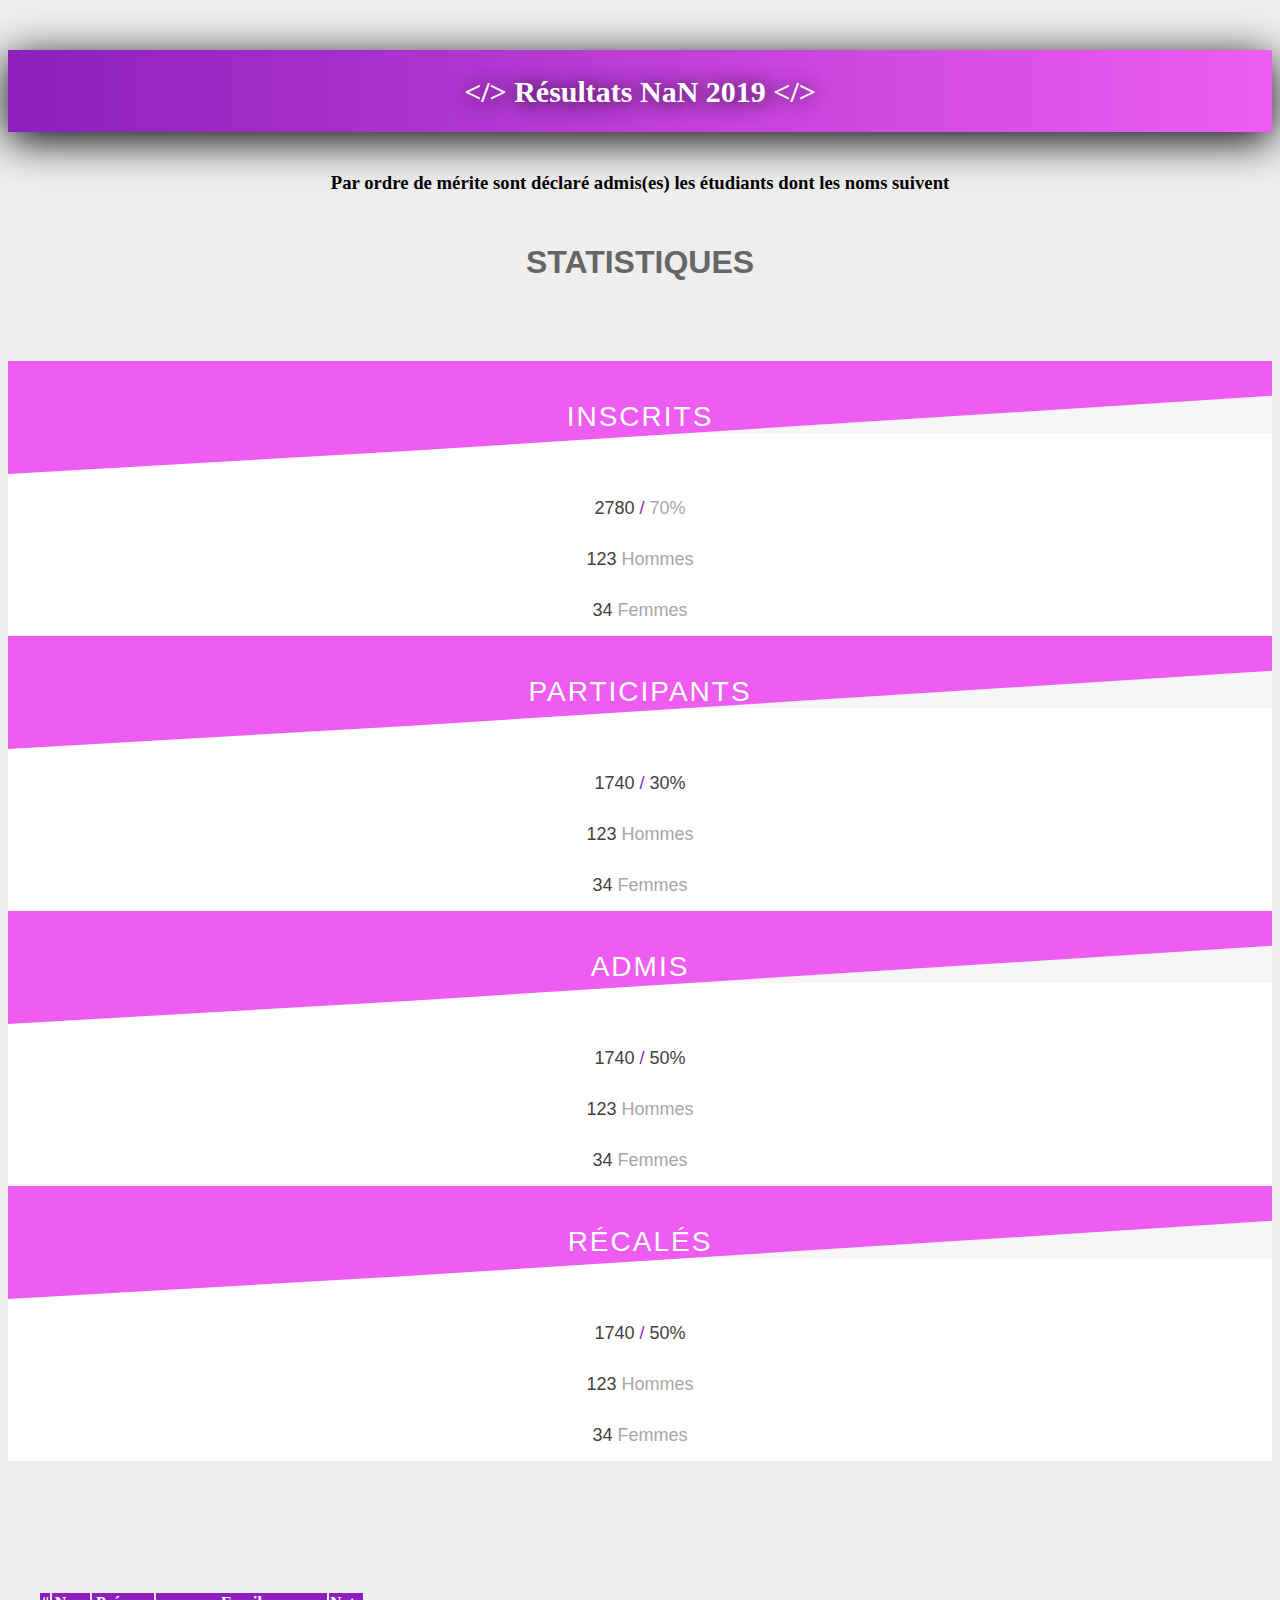
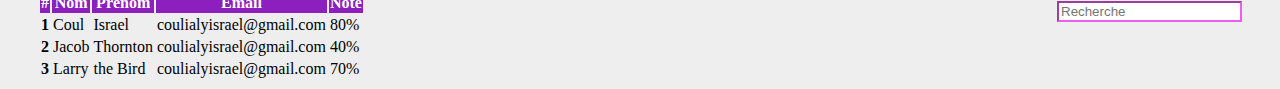
<file: result/index.html>
<!DOCTYPE html>
<html>
<head>
    <meta charset="utf-8" />
    <meta http-equiv="X-UA-Compatible" content="IE=edge">
    <title>Resultats - Admis</title>
    <meta name="viewport" content="width=device-width, initial-scale=1">
    <link rel="stylesheet" href="https://stackpath.bootstrapcdn.com/bootstrap/4.1.3/css/bootstrap.min.css" integrity="sha384-MCw98/SFnGE8fJT3GXwEOngsV7Zt27NXFoaoApmYm81iuXoPkFOJwJ8ERdknLPMO" crossorigin="anonymous">
    <link rel="stylesheet" href="main.css">
    
    
</head>
<body>
    <div class="container-fluid">
        
        <div class="titre">
            <h1 class="titre">&lt;/&gt; Résultats NaN 2019 &lt;/&gt;</h1>
        </div>
        
        <div class="sub">
            <h3 class="sub">
                Par ordre de mérite sont déclaré admis(es) les étudiants dont les noms suivent
            </h3>
        </div>


        <div id="generic_price_table">   
            <section>
                    <div class="container">
                        <div class="row">
                            <div class="col-md-12">
                                <!--PRICE HEADING START-->
                                <div class="price-heading clearfix">
                                    <h1>STATISTIQUES</h1>
                                </div>
                                <!--//PRICE HEADING END-->
                            </div>
                        </div>
                    </div>
                    <div class="container">
                        
                        <!--BLOCK ROW START-->
                        <div class="row">
            
                            <div class="col-md-3">
                            
                                    <div class="generic_content active clearfix">
                                        
                                        <!--HEAD PRICE DETAIL START-->
                                        <div class="generic_head_price clearfix">
                                        
                                            <!--HEAD CONTENT START-->
                                            <div class="generic_head_content clearfix">
                                            
                                                <!--HEAD START-->
                                                <div class="head_bg"></div>
                                                <div class="head">
                                                    <span>Inscrits</span>
                                                </div>
                                                <!--//HEAD END-->
                                                
                                            </div>
                                           
                                            
                                        </div>                            
                                        
                                        <div class="generic_feature_list">
                                            <ul>
                                                <li><span>2780 <span style="color:rgb(140, 31, 190)">/</span></span> 70%</li>
                                                <li><span>123</span> Hommes</li>
                                                <li><span>34</span> Femmes</li>
                                            </ul>
                                        </div>
                                        
                                    </div>
                                    <!--//PRICE CONTENT END-->
                                        
                                </div>
            
                                <div class="col-md-3">
                            
                                        <!--PRICE CONTENT START-->
                                        <div class="generic_content active clearfix">
                                            
                                            <!--HEAD PRICE DETAIL START-->
                                            <div class="generic_head_price clearfix">
                                            
                                                <!--HEAD CONTENT START-->
                                                <div class="generic_head_content clearfix">
                                                
                                                    <!--HEAD START-->
                                                    <div class="head_bg"></div>
                                                    <div class="head">
                                                        <span>Participants</span>
                                                    </div>
                                                    <!--//HEAD END-->
                                                    
                                                </div>
                                               
                                                
                                            </div>                            
                                            <!--//HEAD PRICE DETAIL END-->
                                            
                                            <!--FEATURE LIST START-->
                                            <div class="generic_feature_list">
                                                <ul>
                                                    <li><span>1740 <span style="color:rgb(140, 31, 190)">/</span> 30%</span></li>
                                                    <li><span>123</span> Hommes</li>
                                                    <li><span>34</span> Femmes</li>
                                                </ul>
                                            </div>
                                            
                                        </div>
                                        <!--//PRICE CONTENT END-->
                                            
                                    </div>
            
                                    <div class="col-md-3 pad">
                            
                                            <!--PRICE CONTENT START-->
                                            <div class="generic_content active clearfix">
                                                
                                                <!--HEAD PRICE DETAIL START-->
                                                <div class="generic_head_price clearfix">
                                                
                                                    <!--HEAD CONTENT START-->
                                                    <div class="generic_head_content clearfix">
                                                    
                                                        <!--HEAD START-->
                                                        <div class="head_bg"></div>
                                                        <div class="head">
                                                            <span>Admis</span>
                                                        </div>
                                                        <!--//HEAD END-->
                                                        
                                                    </div>
                                                    
                                                </div>                            
                                                <!--//HEAD PRICE DETAIL END-->
                                                
                                                <!--FEATURE LIST START-->
                                                <div class="generic_feature_list">
                                                    <ul>
                                                        <li><span>1740 <span style="color:rgb(140, 31, 190)">/</span> 50%</span></li>
                                                        <li><span>123</span> Hommes</li>
                                                        <li><span>34</span> Femmes</li>
                                                    </ul>
                                                </div>
                                                
                                            </div>
                                            <!--//PRICE CONTENT END-->
                                                
                                        </div>
            
                                        <div class="col-md-3 rec">
                            
                                                <!--PRICE CONTENT START-->
                                                <div class="generic_content active clearfix">
                                                    
                                                    <!--HEAD PRICE DETAIL START-->
                                                    <div class="generic_head_price clearfix">
                                                    
                                                        <!--HEAD CONTENT START-->
                                                        <div class="generic_head_content clearfix">
                                                        
                                                            <!--HEAD START-->
                                                            <div class="head_bg"></div>
                                                            <div class="head">
                                                                <span>Récalés</span>
                                                            </div>
                                                            <!--//HEAD END-->
                                                            
                                                        </div>
                                                        
                                                    </div>                            
                                                    <!--//HEAD PRICE DETAIL END-->
                                                    
                                                    <!--FEATURE LIST START-->
                                                    <div class="generic_feature_list">
                                                        <ul>
                                                            <li><span>1740 <span style="color:rgb(140, 31, 190)">/</span> 50%</span></li>
                                                            <li><span>123</span> Hommes</li>
                                                            <li><span>34</span> Femmes</li>
                                                        </ul>
                                                    </div>
                                                    
                                                </div>
                                                <!--//PRICE CONTENT END-->
                                                    
                                            </div>
                            
                                    
                                    
                                </div>
                                <!--//PRICE CONTENT END-->
                                    
                            </div>
                        </div>	



        <div class="search">
            <input placeholder="Recherche" align="right" class="animated-search-filter search">
        </div>
        
        <div class="tab">
            <table class="table table-sm">
                <thead>
                    <tr class="tr">
                        <th scope="col">#</th>
                        <th scope="col">Nom</th>
                        <th scope="col">Prénom</th>
                        <th scope="col">Email</th>
                        <th scope="col">Note</th>
                    </tr>
                </thead>
                <tbody >
                    <tr>
                        <th scope="row">1</th>
                        <td>Coul</td>
                        <td>Israel</td>
                        <td>coulialyisrael@gmail.com</td>
                        <td>80%</td>
                    </tr>
                    <tr>
                        <th scope="row">2</th>
                        <td>Jacob</td>
                        <td>Thornton</td>
                        <td>coulialyisrael@gmail.com</td>
                        <td>40%</td>
                    </tr>
                    <tr>
                        <th scope="row">3</th>
                        <td>Larry</td>
                        <td>the Bird</td>
                        <td>coulialyisrael@gmail.com</td>
                        <td>70%</td>
                    </tr>
                </tbody>
            </table>      
        </div> 
    </div>
    
    
    
    <script src="https://code.jquery.com/jquery-3.3.1.slim.min.js" integrity="sha384-q8i/X+965DzO0rT7abK41JStQIAqVgRVzpbzo5smXKp4YfRvH+8abtTE1Pi6jizo" crossorigin="anonymous"></script>
    <script src="https://cdnjs.cloudflare.com/ajax/libs/popper.js/1.14.3/umd/popper.min.js" integrity="sha384-ZMP7rVo3mIykV+2+9J3UJ46jBk0WLaUAdn689aCwoqbBJiSnjAK/l8WvCWPIPm49" crossorigin="anonymous"></script>
    <script src="https://stackpath.bootstrapcdn.com/bootstrap/4.1.3/js/bootstrap.min.js" integrity="sha384-ChfqqxuZUCnJSK3+MXmPNIyE6ZbWh2IMqE241rYiqJxyMiZ6OW/JmZQ5stwEULTy" crossorigin="anonymous"></script>
    
    <script src="filter/filter.js"></script>
    
</body>
</html>
</file>
<file: result/main.css>
div.tab{
    margin-top: 100px;
    padding-left: 30px;
    padding-right: 30px;
}

tr.tr{
    background-color: rgb(140, 31, 190);
    color: white;
}

div.pad{
}

div.rec{
}

div.sub{
    margin-top: 40px;
}

div.titre{
    margin-top: 50px;
    background-image: linear-gradient(to right, rgb(140, 31, 190) , #ef5cf1);
    text-align: center;
    padding-top: 5px;
    padding-bottom: 3px;
    height: 100%;
    width: 2114px;
    color: white;
    box-shadow: 0px 8px 43px black;
}

@media screen and (max-width: 2114px) {
    h3.sub{
        text-align: center;
        margin-top: 20px;
        margin-left: 25px;
        margin-right: 25px;
    }
    h1.titre{
        text-align: center;
        text-shadow: 2px 1px 20px black;
        font-size: 30px;
    }
    div.titre{
        margin-top: 50px;
        background-color: rgb(140, 31, 190);
        text-align: center;
        padding-top: 5px;
        padding-bottom: 3px;
        height: 100%;
        max-width: 2114px;
        width: auto;
        color: white;
        box-shadow: 0px 8px 43px black;
    }
}

@media screen and (max-width: 320px) {
    h3.sub{
        text-align: center;
        margin-top: 20px;
        margin-left: 25px;
        padding-right: 25px;
    }
    h1.titre{
        text-align: center;
        text-shadow: 2px 1px 20px black;
    }
    div.titre{
        margin-top: 50px;
        background-color: rgb(140, 31, 190);
        text-align: center;
        padding-top: 5px;
        padding-bottom: 3px;
        height: 100%;
        max-width: auto;
        width: 320px;
        color: white;
        box-shadow: 0px 8px 43px black;
    }
    div.search{
        align-items: center;
        float: right;
        margin-top: 60px;
        margin-right: 300px;
    }
}

div.search{
    align-items: center;
    float: right;
    margin-top: 60px;
    margin-right: 30px;
}

input{
    border-color: #ef5cf1;
}

div.row{
    padding-bottom: 30px;
}

/* ======================== */
/*   Syed Sahar Ali Raza   	*/
/* ========================	*/
@import url(https://fonts.googleapis.com/css?family=Lato:400,100,100italic,300,300italic,400italic,700italic,700,900italic,900);
@import url(https://fonts.googleapis.com/css?family=Raleway:400,100,200,300,500,600,700,800,900);
@import url(https://fonts.googleapis.com/css?family=Raleway:400,100,200,300,500,600,700,800,900);
body{background-color:#eee;}

#generic_price_table{
	background-color: #f0eded;
}

/*PRICE COLOR CODE START*/
#generic_price_table .generic_content{
	background-color: #fff;
}

#generic_price_table .generic_content .generic_head_price{
	background-color: #f6f6f6;
}

#generic_price_table .generic_content .generic_head_price .generic_head_content .head_bg{
	border-color: #e4e4e4 rgba(0, 0, 0, 0) rgba(0, 0, 0, 0) #e4e4e4;
}

#generic_price_table .generic_content .generic_head_price .generic_head_content .head span{
	color: #525252;
}

#generic_price_table .generic_content .generic_head_price .generic_price_tag .price .sign{
    color: #414141;
}

#generic_price_table .generic_content .generic_head_price .generic_price_tag .price .currency{
    color: #414141;
}

#generic_price_table .generic_content .generic_head_price .generic_price_tag .price .cent{
    color: #414141;
}

#generic_price_table .generic_content .generic_head_price .generic_price_tag .month{
    color: #414141;
}

#generic_price_table .generic_content .generic_feature_list ul li{	
	color: #a7a7a7;
}

#generic_price_table .generic_content .generic_feature_list ul li span{
	color: #414141;
}
#generic_price_table .generic_content .generic_feature_list ul li:hover{
	background-color: #E4E4E4;
	border-left: 5px solid #ef5cf1;
}

#generic_price_table .generic_content .generic_price_btn a{
	border: 1px solid #ef5cf1; 
    color: #ef5cf1;
} 

#generic_price_table .generic_content.active .generic_head_price .generic_head_content .head_bg,
#generic_price_table .generic_content:hover .generic_head_price .generic_head_content .head_bg{
	border-color: #ef5cf1 rgba(0, 0, 0, 0) rgba(0, 0, 0, 0) #ef5cf1;
	color: #fff;
}

#generic_price_table .generic_content:hover .generic_head_price .generic_head_content .head span,
#generic_price_table .generic_content.active .generic_head_price .generic_head_content .head span{
	color: #fff;
}

#generic_price_table .generic_content:hover .generic_price_btn a,
#generic_price_table .generic_content.active .generic_price_btn a{
	background-color: rgb(140, 31, 190);
	color: #fff;
} 
#generic_price_table{
	margin: 50px 0 50px 0;
    font-family: 'Raleway', sans-serif;
}
.row .table{
    padding: 28px 0;
}

/*PRICE BODY CODE START*/

#generic_price_table .generic_content{
	overflow: hidden;
	position: relative;
	text-align: center;
}

#generic_price_table .generic_content .generic_head_price {
	margin: 0 0 20px 0;
}

#generic_price_table .generic_content .generic_head_price .generic_head_content{
	margin: 0 0 50px 0;
}

#generic_price_table .generic_content .generic_head_price .generic_head_content .head_bg{
    border-style: solid;
    border-width: 90px 1411px 23px 399px;
	position: absolute;
}

#generic_price_table .generic_content .generic_head_price .generic_head_content .head{
	padding-top: 40px;
	position: relative;
	z-index: 1;
}

#generic_price_table .generic_content .generic_head_price .generic_head_content .head span{
    font-family: "Raleway",sans-serif;
    font-size: 28px;
    font-weight: 400;
    letter-spacing: 2px;
    margin: 0;
    padding: 0;
    text-transform: uppercase;
}

#generic_price_table .generic_content .generic_head_price .generic_price_tag{
	padding: 0 0 20px;
}

#generic_price_table .generic_content .generic_head_price .generic_price_tag .price{
	display: block;
}

#generic_price_table .generic_content .generic_head_price .generic_price_tag .price .sign{
    display: inline-block;
    font-family: "Lato",sans-serif;
    font-size: 28px;
    font-weight: 400;
    vertical-align: middle;
}

#generic_price_table .generic_content .generic_head_price .generic_price_tag .price .currency{
    font-family: "Lato",sans-serif;
    font-size: 60px;
    font-weight: 300;
    letter-spacing: -2px;
    line-height: 60px;
    padding: 0;
    vertical-align: middle;
}

#generic_price_table .generic_content .generic_head_price .generic_price_tag .price .cent{
    display: inline-block;
    font-family: "Lato",sans-serif;
    font-size: 24px;
    font-weight: 400;
    vertical-align: bottom;
}

#generic_price_table .generic_content .generic_head_price .generic_price_tag .month{
    font-family: "Lato",sans-serif;
    font-size: 18px;
    font-weight: 400;
    letter-spacing: 3px;
    vertical-align: bottom;
}

#generic_price_table .generic_content .generic_feature_list ul{
	list-style: none;
	padding: 0;
	margin: 0;
}

#generic_price_table .generic_content .generic_feature_list ul li{
	font-family: "Lato",sans-serif;
	font-size: 18px;
	padding: 15px 0;
	transition: all 0.3s ease-in-out 0s;
}
#generic_price_table .generic_content .generic_feature_list ul li:hover{
	transition: all 0.3s ease-in-out 0s;
	-moz-transition: all 0.3s ease-in-out 0s;
	-ms-transition: all 0.3s ease-in-out 0s;
	-o-transition: all 0.3s ease-in-out 0s;
	-webkit-transition: all 0.3s ease-in-out 0s;

}
#generic_price_table .generic_content .generic_feature_list ul li .fa{
	padding: 0 10px;
}
#generic_price_table .generic_content .generic_price_btn{
	margin: 20px 0 32px;
}

#generic_price_table .generic_content .generic_price_btn a{
    border-radius: 50px;
	-moz-border-radius: 50px;
	-ms-border-radius: 50px;
	-o-border-radius: 50px;
	-webkit-border-radius: 50px;
    display: inline-block;
    font-family: "Lato",sans-serif;
    font-size: 18px;
    outline: medium none;
    padding: 12px 30px;
    text-decoration: none;
    text-transform: uppercase;
}

#generic_price_table .generic_content,
#generic_price_table .generic_content:hover,
#generic_price_table .generic_content .generic_head_price .generic_head_content .head_bg,
#generic_price_table .generic_content:hover .generic_head_price .generic_head_content .head_bg,
#generic_price_table .generic_content .generic_head_price .generic_head_content .head h2,
#generic_price_table .generic_content:hover .generic_head_price .generic_head_content .head h2,
#generic_price_table .generic_content .price,
#generic_price_table .generic_content:hover .price,
#generic_price_table .generic_content .generic_price_btn a,
#generic_price_table .generic_content:hover .generic_price_btn a{
	transition: all 0.3s ease-in-out 0s;
	-moz-transition: all 0.3s ease-in-out 0s;
	-ms-transition: all 0.3s ease-in-out 0s;
	-o-transition: all 0.3s ease-in-out 0s;
	-webkit-transition: all 0.3s ease-in-out 0s;
} 
@media (max-width: 320px) {	
}

@media (max-width: 767px) {
	#generic_price_table .generic_content{
		margin-bottom:75px;
	}
}
@media (min-width: 768px) and (max-width: 991px) {
	#generic_price_table .col-md-3{
		float:left;
		width:50%;
	}
	
	#generic_price_table .col-md-4{
		float:left;
		width:50%;
	}
	
	#generic_price_table .generic_content{
		margin-bottom:75px;
	}
}
@media (min-width: 992px) and (max-width: 1199px) {
}
@media (min-width: 1200px) {
}
#generic_price_table_home{
	 font-family: 'Raleway', sans-serif;
}

.text-center h1,
.text-center h1 a{
	color: #7885CB;
	font-size: 30px;
	font-weight: 300;
	text-decoration: none;
}
.demo-pic{
	margin: 0 auto;
}
.demo-pic:hover{
	opacity: 0.7;
}

#generic_price_table_home ul{
	margin: 0 auto;
	padding: 0;
	list-style: none;
	display: table;
}
#generic_price_table_home li{
	float: left;
}
#generic_price_table_home li + li{
	margin-left: 10px;
	padding-bottom: 10px;
}
#generic_price_table_home li a{
	display: block;
	width: 50px;
	height: 50px;
	font-size: 0px;
}
#generic_price_table_home .blue{
	background: #3498DB;
	transition: all 0.3s ease-in-out 0s;
}
#generic_price_table_home .emerald{
	background: #ef5cf1;
	transition: all 0.3s ease-in-out 0s;
}
#generic_price_table_home .grey{
	background: #7F8C8D;
	transition: all 0.3s ease-in-out 0s;
}
#generic_price_table_home .midnight{
	background: #34495E;
	transition: all 0.3s ease-in-out 0s;
}
#generic_price_table_home .orange{
	background: #E67E22;
	transition: all 0.3s ease-in-out 0s;
}
#generic_price_table_home .purple{
	background: #9B59B6;
	transition: all 0.3s ease-in-out 0s;
}
#generic_price_table_home .red{
	background: #E74C3C;
	transition:all 0.3s ease-in-out 0s;
}
#generic_price_table_home .turquoise{
	background: #1ABC9C;
	transition: all 0.3s ease-in-out 0s;
}

#generic_price_table_home .blue:hover,
#generic_price_table_home .emerald:hover,
#generic_price_table_home .grey:hover,
#generic_price_table_home .midnight:hover,
#generic_price_table_home .orange:hover,
#generic_price_table_home .purple:hover,
#generic_price_table_home .red:hover,
#generic_price_table_home .turquoise:hover{
	border-bottom-left-radius: 50px;
    border-bottom-right-radius: 50px;
    border-top-left-radius: 50px;
    border-top-right-radius: 50px;
	transition: all 0.3s ease-in-out 0s;
}
#generic_price_table_home .divider{
	border-bottom: 1px solid #ddd;
	margin-bottom: 20px;
	padding: 20px;
}
#generic_price_table_home .divider span{
	width: 100%;
	display: table;
	height: 2px;
	background: #ddd;
	margin: 50px auto;
	line-height: 2px;
}
#generic_price_table_home .itemname{
	text-align: center;
	font-size: 50px ;
	padding: 50px 0 20px ;
	border-bottom: 1px solid #ddd;
	margin-bottom: 40px;
	text-decoration: none;
    font-weight: 300;
}
#generic_price_table_home .itemnametext{
    text-align: center;
    font-size: 20px;
    padding-top: 5px;
    text-transform: uppercase;
    display: inline-block;
}
#generic_price_table_home .footer{
	padding:40px 0;
}

.price-heading{
    text-align: center;
}
.price-heading h1{
	color: #666;
	margin: 0;
	padding: 0 0 50px 0;
}
.demo-button {
    background-color: #333333;
    color: #ffffff;
    display: table;
    font-size: 20px;
    margin-left: auto;
    margin-right: auto;
    margin-top: 20px;
    margin-bottom: 50px;
    outline-color: -moz-use-text-color;
    outline-style: none;
    outline-width: medium ;
    padding: 10px;
    text-align: center;
    text-transform: uppercase;
}
.bottom_btn{
	background-color: #333333;
    color: #ffffff;
    display: table;
    font-size: 28px;
    margin: 60px auto 20px;
    padding: 10px 25px;
    text-align: center;
    text-transform: uppercase;
}
.demo-button:hover{
	background-color: #666;
	color: #FFF;
	text-decoration:none;
	
}
.bottom_btn:hover{
	background-color: #666;
	color: #FFF;
	text-decoration:none;
}
</file>
